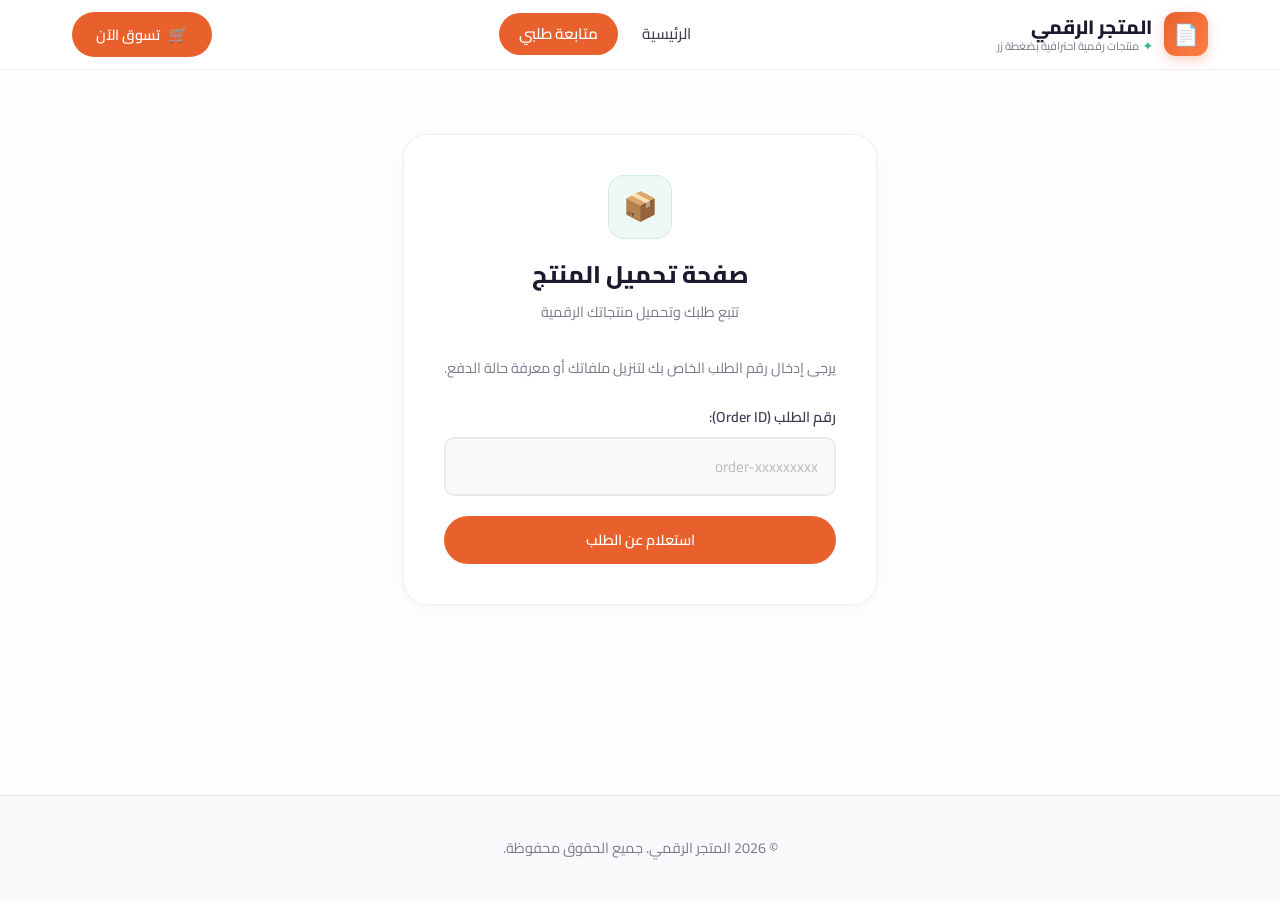
<file: client.html>
<!DOCTYPE html>
<html lang="ar" dir="rtl">
<head>
    <meta charset="UTF-8">
    <meta name="viewport" content="width=device-width, initial-scale=1.0">
    <title>تتبع طلبي - المتجر الرقمي</title>
    <meta name="description" content="تتبع حالة طلبك وتحميل منتجاتك الرقمية من المتجر الرقمي.">
    <link rel="stylesheet" href="style.css">
</head>
<body>

    <!-- ======================== HEADER ======================== -->
    <header>
        <div class="nav-container">
            <a href="index.html" class="logo">
                <div class="logo-icon">📄</div>
                <div class="logo-text">
                    <span class="logo-title">المتجر الرقمي</span>
                    <span class="logo-subtitle"><span class="dot">✦</span> منتجات رقمية احترافية بضغطة زر</span>
                </div>
            </a>
            <nav class="nav-center">
                <a href="index.html" class="nav-link">الرئيسية</a>
                <a href="client.html" class="nav-link active">متابعة طلبي</a>
            </nav>
            <div class="nav-actions">
                <a href="index.html" class="btn btn-primary">
                    <span class="btn-icon">🛒</span>
                    تسوق الآن
                </a>
            </div>
        </div>
    </header>

    <!-- ======================== MAIN CONTENT ======================== -->
    <main style="flex-grow: 1; display: flex; align-items: flex-start; justify-content: center; padding: 2rem;">
        <div class="client-card" style="margin-top: 2rem;">
            <div style="text-align: center; margin-bottom: 2rem;">
                <div style="width: 64px; height: 64px; background: var(--accent-lighter); border-radius: 16px; display: inline-flex; align-items: center; justify-content: center; font-size: 1.75rem; margin-bottom: 1rem; border: 1px solid rgba(44, 182, 125, 0.15);">📦</div>
                <h2 style="font-weight: 800; margin-bottom: 0.25rem;">صفحة تحميل المنتج</h2>
                <p style="color: var(--text-muted); font-size: 0.9rem;">تتبع طلبك وتحميل منتجاتك الرقمية</p>
            </div>

            <!-- Order Lookup Form -->
            <div id="lookup-section">
                <p style="color: var(--text-muted); margin-bottom: 1.5rem; text-align: center; font-size: 0.9rem;">يرجى إدخال رقم الطلب الخاص بك لتنزيل ملفاتك أو معرفة حالة الدفع.</p>
                <div class="form-group">
                    <label for="search-order-id">رقم الطلب (Order ID):</label>
                    <input type="text" id="search-order-id" class="form-control" placeholder="order-xxxxxxxxx">
                </div>
                <button id="lookup-btn" class="btn btn-primary" style="width: 100%; padding: 0.85rem;">استعلام عن الطلب</button>
            </div>

            <!-- Order Status Screen -->
            <div id="status-section" style="display: none;">
                <div style="border-bottom: 1px solid var(--border-color); padding-bottom: 1rem; margin-bottom: 1.5rem;">
                    <h3 id="status-product-title" style="font-weight: 700;">-</h3>
                    <p style="font-size: 0.85rem; color: var(--text-muted); margin-top: 0.25rem;">رقم الطلب: <span id="status-order-id" style="color: var(--primary); font-weight: 600;"></span></p>
                </div>

                <div class="form-group">
                    <label>حالة الطلب:</label>
                    <div style="margin-top: 0.5rem;">
                        <span id="status-badge" class="badge badge-pending">معلق</span>
                    </div>
                </div>

                <div class="form-group">
                    <label>تاريخ الطلب:</label>
                    <p id="status-order-date" style="color: var(--text-main); font-weight: 500;">-</p>
                </div>

                <div class="form-group">
                    <label>السعر:</label>
                    <p id="status-order-price" style="color: var(--primary); font-weight: 800; font-size: 1.25rem;">-</p>
                </div>

                <!-- Download Area (Active ONLY when approved) -->
                <div id="download-area" style="margin-top: 2rem; padding: 1.5rem; border-radius: 16px; background: rgba(34, 197, 94, 0.04); border: 1px solid rgba(34, 197, 94, 0.15); display: none; text-align: center;">
                    <p style="color: var(--success); font-weight: 700; margin-bottom: 1rem; font-size: 1.05rem;">🎉 تم تأكيد الدفع بنجاح! منتجك جاهز للتحميل الآن:</p>
                    <a id="download-link" href="#" class="btn btn-accent" style="width: 100%; text-decoration: none; padding: 0.85rem;" download>تنزيل المنتج الرقمي</a>
                </div>

                <!-- Pending Verification Box -->
                <div id="pending-area" style="margin-top: 2rem; padding: 1.5rem; border-radius: 16px; background: rgba(245, 158, 11, 0.04); border: 1px solid rgba(245, 158, 11, 0.15); text-align: center;">
                    <p style="color: #d97706; font-weight: 700;">⏳ الدفع قيد المراجعة</p>
                    <p style="font-size: 0.85rem; color: var(--text-muted); margin-top: 0.5rem;">سيقوم المدير بمراجعة الدفع عبر بريدي موب / CCP قريباً جداً، وتفعيل رابط التنزيل لك تلقائياً.</p>
                </div>

                <button id="back-btn" class="btn btn-outline" style="width: 100%; margin-top: 1.5rem;">الرجوع للاستعلام</button>
            </div>
        </div>
    </main>

    <!-- ======================== FOOTER ======================== -->
    <footer>
        <p>&copy; 2026 المتجر الرقمي. جميع الحقوق محفوظة.</p>
    </footer>

    <script src="app.js"></script>
    <script>
        document.addEventListener("DOMContentLoaded", () => {
            const lookupSection = document.getElementById("lookup-section");
            const statusSection = document.getElementById("status-section");
            const lookupBtn = document.getElementById("lookup-btn");
            const searchOrderIdInput = document.getElementById("search-order-id");
            const backBtn = document.getElementById("back-btn");

            // UI Elements for status view
            const statusProductTitle = document.getElementById("status-product-title");
            const statusOrderId = document.getElementById("status-order-id");
            const statusBadge = document.getElementById("status-badge");
            const statusOrderDate = document.getElementById("status-order-date");
            const statusOrderPrice = document.getElementById("status-order-price");
            const downloadArea = document.getElementById("download-area");
            const pendingArea = document.getElementById("pending-area");
            const downloadLink = document.getElementById("download-link");

            function showOrder(order) {
                statusProductTitle.textContent = order.productTitle;
                statusOrderId.textContent = order.id;
                statusOrderDate.textContent = order.date;
                statusOrderPrice.textContent = order.price;

                if (order.status === "approved") {
                    statusBadge.textContent = "تم التأكيد";
                    statusBadge.className = "badge badge-approved";
                    downloadArea.style.display = "block";
                    pendingArea.style.display = "none";

                    // Match with real product file link
                    const products = db.getProducts();
                    const prod = products.find(p => p.id === order.productId);
                    downloadLink.href = prod ? prod.downloadUrl : "#";
                } else {
                    statusBadge.textContent = "قيد المراجعة";
                    statusBadge.className = "badge badge-pending";
                    downloadArea.style.display = "none";
                    pendingArea.style.display = "block";
                }

                lookupSection.style.display = "none";
                statusSection.style.display = "block";
            }

            // Check if orderId is in URL query parameters
            const urlParams = new URLSearchParams(window.location.search);
            const urlOrderId = urlParams.get("orderId");
            if (urlOrderId) {
                const orders = db.getOrders();
                const foundOrder = orders.find(o => o.id === urlOrderId);
                if (foundOrder) {
                    showOrder(foundOrder);
                } else {
                    showToast("لم يتم العثور على طلب بهذا الرقم.", "error");
                }
            }

            lookupBtn.addEventListener("click", () => {
                const searchId = searchOrderIdInput.value.trim();
                if (!searchId) {
                    showToast("يرجى إدخال رقم الطلب أولاً.", "error");
                    return;
                }

                const orders = db.getOrders();
                const foundOrder = orders.find(o => o.id === searchId);
                if (foundOrder) {
                    showOrder(foundOrder);
                } else {
                    showToast("رقم الطلب غير صحيح أو غير موجود.", "error");
                }
            });

            backBtn.addEventListener("click", () => {
                // Clear URL param if present
                if (window.location.search) {
                    window.history.pushState({}, document.title, window.location.pathname);
                }
                statusSection.style.display = "none";
                lookupSection.style.display = "block";
                searchOrderIdInput.value = "";
            });
        });
    </script>
</body>
</html>
</file>
<file: style.css>
@import url('https://fonts.googleapis.com/css2?family=Cairo:wght@300;400;500;600;700;800;900&family=Tajawal:wght@300;400;500;700;800;900&display=swap');

:root {
    --bg-main: #fefefe;
    --bg-hero: linear-gradient(135deg, #fff5ec 0%, #ffecd2 20%, #fcb69f40 40%, #e8f5e9 70%, #d4f1e8 100%);
    --bg-section: linear-gradient(180deg, #ffffff 0%, #f8fdf9 100%);
    --card-bg: #ffffff;
    --card-bg-hover: #fffaf5;
    --border-color: rgba(0, 0, 0, 0.06);
    --border-color-hover: rgba(252, 143, 77, 0.3);
    --primary: #e8612d;
    --primary-light: #ff7e47;
    --primary-lighter: rgba(232, 97, 45, 0.08);
    --primary-hover: #d4531f;
    --accent: #2cb67d;
    --accent-light: #3dd190;
    --accent-lighter: rgba(44, 182, 125, 0.08);
    --accent-hover: #239b6a;
    --text-main: #1a1a2e;
    --text-secondary: #3d3d56;
    --text-muted: #7a7a8e;
    --danger: #ef4444;
    --danger-hover: #dc2626;
    --success: #22c55e;
    --warning: #f59e0b;
    --card-shadow: 0 4px 24px rgba(0, 0, 0, 0.04);
    --card-shadow-hover: 0 12px 40px rgba(0, 0, 0, 0.08);
    --transition: all 0.35s cubic-bezier(0.4, 0, 0.2, 1);
    --radius: 16px;
    --radius-sm: 10px;
    --radius-lg: 24px;
}

* {
    margin: 0;
    padding: 0;
    box-sizing: border-box;
}

html {
    scroll-behavior: smooth;
}

body {
    font-family: 'Cairo', 'Tajawal', sans-serif;
    background: var(--bg-main);
    color: var(--text-main);
    min-height: 100vh;
    display: flex;
    flex-direction: column;
    overflow-x: hidden;
    line-height: 1.7;
}

/* ========================
   HEADER & NAVIGATION
======================== */
header {
    position: sticky;
    top: 0;
    z-index: 100;
    background: rgba(255, 255, 255, 0.85);
    backdrop-filter: blur(20px);
    -webkit-backdrop-filter: blur(20px);
    border-bottom: 1px solid var(--border-color);
    transition: var(--transition);
}

header.scrolled {
    box-shadow: 0 2px 20px rgba(0, 0, 0, 0.06);
}

.nav-container {
    display: flex;
    justify-content: space-between;
    align-items: center;
    max-width: 1200px;
    margin: 0 auto;
    padding: 0.75rem 2rem;
}

.logo {
    display: flex;
    align-items: center;
    gap: 0.75rem;
    text-decoration: none;
    color: var(--text-main);
}

.logo-icon {
    width: 44px;
    height: 44px;
    background: linear-gradient(135deg, var(--primary) 0%, var(--primary-light) 100%);
    border-radius: 12px;
    display: flex;
    align-items: center;
    justify-content: center;
    color: white;
    font-size: 1.3rem;
    box-shadow: 0 4px 12px rgba(232, 97, 45, 0.3);
}

.logo-text {
    display: flex;
    flex-direction: column;
    line-height: 1.2;
}

.logo-title {
    font-weight: 800;
    font-size: 1.2rem;
    color: var(--text-main);
}

.logo-subtitle {
    font-size: 0.7rem;
    color: var(--text-muted);
    display: flex;
    align-items: center;
    gap: 0.25rem;
}

.logo-subtitle .dot {
    color: var(--accent);
    font-weight: 700;
}

.nav-center {
    display: flex;
    align-items: center;
    gap: 0.25rem;
}

.nav-link {
    padding: 0.5rem 1.25rem;
    border-radius: 50px;
    color: var(--text-secondary);
    text-decoration: none;
    font-weight: 500;
    font-size: 0.95rem;
    transition: var(--transition);
}

.nav-link:hover {
    color: var(--primary);
    background: var(--primary-lighter);
}

.nav-link.active {
    background: var(--primary);
    color: white;
    font-weight: 600;
}

.nav-actions {
    display: flex;
    align-items: center;
    gap: 0.75rem;
}

/* ========================
   BUTTONS
======================== */
.btn {
    display: inline-flex;
    align-items: center;
    justify-content: center;
    gap: 0.5rem;
    padding: 0.65rem 1.5rem;
    border-radius: 50px;
    font-weight: 600;
    font-size: 0.9rem;
    text-decoration: none;
    transition: var(--transition);
    cursor: pointer;
    border: none;
    font-family: inherit;
    line-height: 1.5;
}

.btn-primary {
    background: var(--primary);
    color: white;
}

.btn-primary:hover {
    background: var(--primary-hover);
    box-shadow: 0 4px 16px rgba(232, 97, 45, 0.35);
    transform: translateY(-1px);
}

.btn-outline {
    background: transparent;
    color: var(--text-secondary);
    border: 2px solid var(--border-color);
}

.btn-outline:hover {
    border-color: var(--primary);
    color: var(--primary);
    background: var(--primary-lighter);
}

.btn-accent {
    background: var(--accent);
    color: white;
}

.btn-accent:hover {
    background: var(--accent-hover);
    box-shadow: 0 4px 16px rgba(44, 182, 125, 0.35);
    transform: translateY(-1px);
}

.btn-danger {
    background: var(--danger);
    color: white;
}

.btn-danger:hover {
    background: var(--danger-hover);
}

.btn-ghost {
    background: rgba(255, 255, 255, 0.7);
    color: var(--text-secondary);
    border: 1px solid var(--border-color);
}

.btn-ghost:hover {
    background: white;
    border-color: var(--primary);
    color: var(--primary);
}

.btn-icon {
    font-size: 1rem;
}

/* ========================
   HERO SECTION
======================== */
.hero {
    background: var(--bg-hero);
    padding: 5rem 2rem 4rem;
    text-align: center;
    position: relative;
    overflow: hidden;
}

.hero::before {
    content: '';
    position: absolute;
    top: -50%;
    right: -30%;
    width: 700px;
    height: 700px;
    background: radial-gradient(circle, rgba(252, 182, 159, 0.15) 0%, transparent 70%);
    border-radius: 50%;
    animation: floatBubble 20s ease-in-out infinite;
}

.hero::after {
    content: '';
    position: absolute;
    bottom: -30%;
    left: -20%;
    width: 500px;
    height: 500px;
    background: radial-gradient(circle, rgba(44, 182, 125, 0.1) 0%, transparent 70%);
    border-radius: 50%;
    animation: floatBubble 15s ease-in-out infinite reverse;
}

@keyframes floatBubble {
    0%, 100% { transform: translate(0, 0); }
    33% { transform: translate(30px, -20px); }
    66% { transform: translate(-20px, 15px); }
}

.hero-content {
    position: relative;
    z-index: 2;
    max-width: 700px;
    margin: 0 auto;
}

.hero-badge {
    display: inline-flex;
    align-items: center;
    gap: 0.5rem;
    background: rgba(232, 97, 45, 0.1);
    color: var(--primary);
    padding: 0.5rem 1.25rem;
    border-radius: 50px;
    font-size: 0.85rem;
    font-weight: 600;
    margin-bottom: 1.5rem;
    border: 1px solid rgba(232, 97, 45, 0.15);
}

.hero-badge .badge-icon {
    font-size: 0.9rem;
}

.hero h1 {
    font-size: 2.75rem;
    font-weight: 900;
    line-height: 1.3;
    margin-bottom: 1.25rem;
    color: var(--text-main);
}

.hero h1 .highlight {
    color: var(--primary);
    position: relative;
}

.hero-description {
    font-size: 1rem;
    color: var(--text-muted);
    margin-bottom: 2rem;
    max-width: 550px;
    margin-inline: auto;
    background: rgba(255, 255, 255, 0.6);
    padding: 0.75rem 1.5rem;
    border-radius: var(--radius-sm);
    backdrop-filter: blur(10px);
    border: 1px dashed rgba(0, 0, 0, 0.08);
}

.hero-description a {
    color: var(--primary);
    font-weight: 600;
    text-decoration: none;
}

.hero-buttons {
    display: flex;
    gap: 1rem;
    justify-content: center;
    flex-wrap: wrap;
}

/* ========================
   SECTIONS
======================== */
.section {
    padding: 5rem 2rem;
    background: var(--bg-section);
}

.section-header {
    text-align: center;
    margin-bottom: 3.5rem;
}

.section-badge {
    display: inline-flex;
    align-items: center;
    gap: 0.4rem;
    background: var(--accent-lighter);
    color: var(--accent);
    padding: 0.4rem 1rem;
    border-radius: 50px;
    font-size: 0.8rem;
    font-weight: 600;
    margin-bottom: 1rem;
    border: 1px solid rgba(44, 182, 125, 0.15);
}

.section-title {
    font-size: 2rem;
    font-weight: 800;
    color: var(--text-main);
    margin-bottom: 0.75rem;
}

.section-subtitle {
    font-size: 1rem;
    color: var(--text-muted);
    max-width: 500px;
    margin: 0 auto;
}

/* ========================
   FEATURE CARDS
======================== */
.features-grid {
    display: grid;
    grid-template-columns: repeat(auto-fit, minmax(280px, 1fr));
    gap: 1.5rem;
    max-width: 1000px;
    margin: 0 auto;
}

.feature-card {
    background: var(--card-bg);
    border: 1px solid var(--border-color);
    border-radius: var(--radius-lg);
    padding: 2.5rem 2rem;
    text-align: center;
    transition: var(--transition);
    position: relative;
    overflow: hidden;
}

.feature-card::before {
    content: '';
    position: absolute;
    top: 0;
    left: 0;
    right: 0;
    height: 4px;
    background: linear-gradient(90deg, var(--primary), var(--accent));
    opacity: 0;
    transition: var(--transition);
}

.feature-card:hover {
    transform: translateY(-6px);
    box-shadow: var(--card-shadow-hover);
    border-color: var(--border-color-hover);
}

.feature-card:hover::before {
    opacity: 1;
}

.feature-icon {
    width: 60px;
    height: 60px;
    border-radius: var(--radius);
    display: inline-flex;
    align-items: center;
    justify-content: center;
    font-size: 1.5rem;
    margin-bottom: 1.25rem;
}

.feature-icon.green {
    background: var(--accent-lighter);
    color: var(--accent);
    border: 1px solid rgba(44, 182, 125, 0.15);
}

.feature-icon.orange {
    background: var(--primary-lighter);
    color: var(--primary);
    border: 1px solid rgba(232, 97, 45, 0.15);
}

.feature-icon.purple {
    background: rgba(139, 92, 246, 0.08);
    color: #8b5cf6;
    border: 1px solid rgba(139, 92, 246, 0.15);
}

.feature-icon.blue {
    background: rgba(59, 130, 246, 0.08);
    color: #3b82f6;
    border: 1px solid rgba(59, 130, 246, 0.15);
}

.feature-card h3 {
    font-size: 1.1rem;
    font-weight: 700;
    margin-bottom: 0.5rem;
    color: var(--text-main);
}

.feature-card p {
    font-size: 0.9rem;
    color: var(--text-muted);
    line-height: 1.6;
}

/* ========================
   PRODUCTS GRID
======================== */
.container {
    max-width: 1200px;
    margin: 0 auto;
    padding: 0 2rem;
    width: 100%;
}

.products-grid {
    display: grid;
    grid-template-columns: repeat(auto-fill, minmax(300px, 1fr));
    gap: 2rem;
    margin-top: 2rem;
}

.product-card {
    background: var(--card-bg);
    border: 1px solid var(--border-color);
    border-radius: var(--radius-lg);
    overflow: hidden;
    transition: var(--transition);
    display: flex;
    flex-direction: column;
}

.product-card:hover {
    transform: translateY(-6px);
    box-shadow: var(--card-shadow-hover);
    border-color: var(--border-color-hover);
}

.product-image {
    width: 100%;
    height: 200px;
    object-fit: cover;
    border-bottom: 1px solid var(--border-color);
}

.product-info {
    padding: 1.5rem;
    display: flex;
    flex-direction: column;
    flex-grow: 1;
}

.product-title {
    font-size: 1.15rem;
    font-weight: 700;
    margin-bottom: 0.5rem;
    color: var(--text-main);
}

.product-description {
    color: var(--text-muted);
    font-size: 0.9rem;
    margin-bottom: 1.25rem;
    line-height: 1.6;
    flex-grow: 1;
}

.product-footer {
    display: flex;
    justify-content: space-between;
    align-items: center;
    margin-top: auto;
    padding-top: 1rem;
    border-top: 1px solid var(--border-color);
}

.product-price {
    font-size: 1.35rem;
    font-weight: 800;
    color: var(--primary);
}

/* ========================
   MODAL STYLING
======================== */
.modal {
    position: fixed;
    top: 0;
    left: 0;
    right: 0;
    bottom: 0;
    z-index: 1000;
    display: flex;
    align-items: center;
    justify-content: center;
    background: rgba(26, 26, 46, 0.5);
    backdrop-filter: blur(4px);
    opacity: 0;
    pointer-events: none;
    transition: opacity 0.3s ease;
    padding: 1.5rem;
}

.modal.active {
    opacity: 1;
    pointer-events: all;
}

.modal-content {
    width: 100%;
    max-width: 550px;
    padding: 2rem;
    position: relative;
    background: var(--card-bg);
    border-radius: var(--radius-lg);
    box-shadow: 0 20px 60px rgba(0, 0, 0, 0.15);
    border: 1px solid var(--border-color);
    transform: scale(0.9) translateY(20px);
    transition: transform 0.35s cubic-bezier(0.34, 1.56, 0.64, 1);
}

.modal.active .modal-content {
    transform: scale(1) translateY(0);
}

.close-btn {
    position: absolute;
    top: 1.25rem;
    left: 1.25rem;
    background: rgba(0, 0, 0, 0.04);
    border: none;
    color: var(--text-muted);
    font-size: 1.3rem;
    cursor: pointer;
    transition: var(--transition);
    width: 36px;
    height: 36px;
    border-radius: 50%;
    display: flex;
    align-items: center;
    justify-content: center;
}

.close-btn:hover {
    color: var(--danger);
    background: rgba(239, 68, 68, 0.08);
}

/* ========================
   FORMS
======================== */
.form-group {
    margin-bottom: 1.25rem;
}

.form-group label {
    display: block;
    margin-bottom: 0.5rem;
    font-weight: 600;
    color: var(--text-secondary);
    font-size: 0.9rem;
}

.form-control {
    width: 100%;
    padding: 0.8rem 1rem;
    background: #f8f9fa;
    border: 2px solid var(--border-color);
    border-radius: var(--radius-sm);
    color: var(--text-main);
    font-size: 0.95rem;
    font-family: inherit;
    outline: none;
    transition: var(--transition);
}

.form-control:focus {
    border-color: var(--primary);
    background: white;
    box-shadow: 0 0 0 4px rgba(232, 97, 45, 0.1);
}

.form-control::placeholder {
    color: #bbb;
}

/* ========================
   PAYMENT INFO BOX
======================== */
.payment-info {
    background: var(--primary-lighter);
    border: 2px dashed rgba(232, 97, 45, 0.2);
    border-radius: var(--radius);
    padding: 1.25rem;
    margin-bottom: 1.5rem;
    font-size: 0.9rem;
}

.payment-details {
    display: grid;
    grid-template-columns: auto 1fr;
    gap: 0.5rem 1rem;
    margin-top: 0.75rem;
}

.payment-details span:nth-child(odd) {
    font-weight: 700;
    color: var(--primary);
}

/* ========================
   ORDER TABLE & ADMIN
======================== */
.order-table {
    width: 100%;
    border-collapse: collapse;
    margin-top: 1.5rem;
}

.order-table th,
.order-table td {
    padding: 1rem;
    text-align: right;
    border-bottom: 1px solid var(--border-color);
}

.order-table th {
    font-weight: 700;
    color: var(--text-muted);
    font-size: 0.85rem;
    text-transform: uppercase;
    letter-spacing: 0.5px;
    background: #f8f9fa;
}

.order-table tr:hover td {
    background: #fafbfc;
}

.badge {
    display: inline-block;
    padding: 0.3rem 0.85rem;
    border-radius: 50px;
    font-size: 0.8rem;
    font-weight: 700;
}

.badge-pending {
    background: rgba(245, 158, 11, 0.1);
    color: #d97706;
}

.badge-approved {
    background: rgba(34, 197, 94, 0.1);
    color: #16a34a;
}

/* ========================
   RECEIPT THUMBNAIL
======================== */
.receipt-thumb {
    width: 50px;
    height: 50px;
    object-fit: cover;
    border-radius: 8px;
    cursor: pointer;
    transition: var(--transition);
    border: 2px solid var(--border-color);
}

.receipt-thumb:hover {
    transform: scale(1.15);
    border-color: var(--primary);
}

/* ========================
   STATS CARDS
======================== */
.stats-grid {
    display: grid;
    grid-template-columns: repeat(auto-fit, minmax(200px, 1fr));
    gap: 1.5rem;
    margin-bottom: 2rem;
}

.stat-card {
    background: var(--card-bg);
    border: 1px solid var(--border-color);
    border-radius: var(--radius);
    padding: 1.5rem;
    text-align: center;
    transition: var(--transition);
}

.stat-card:hover {
    transform: translateY(-3px);
    box-shadow: var(--card-shadow-hover);
}

.stat-number {
    font-size: 2rem;
    font-weight: 900;
    color: var(--primary);
    margin-bottom: 0.25rem;
}

.stat-label {
    font-size: 0.85rem;
    color: var(--text-muted);
    font-weight: 500;
}

/* ========================
   FOOTER
======================== */
footer {
    text-align: center;
    padding: 2.5rem 2rem;
    background: #f8f9fa;
    border-top: 1px solid var(--border-color);
    margin-top: auto;
    color: var(--text-muted);
    font-size: 0.9rem;
}

footer .footer-links {
    display: flex;
    justify-content: center;
    gap: 2rem;
    margin-bottom: 1rem;
}

footer .footer-links a {
    color: var(--text-muted);
    text-decoration: none;
    transition: var(--transition);
}

footer .footer-links a:hover {
    color: var(--primary);
}

/* ========================
   GLASS CARD UTILITY
======================== */
.glass-card {
    background: rgba(255, 255, 255, 0.8);
    backdrop-filter: blur(12px);
    -webkit-backdrop-filter: blur(12px);
    border: 1px solid var(--border-color);
    border-radius: var(--radius-lg);
    box-shadow: var(--card-shadow);
}

/* ========================
   ADMIN SPECIFIC
======================== */
.admin-container {
    max-width: 1200px;
    margin: 2rem auto;
    padding: 2rem;
    background: var(--card-bg);
    border: 1px solid var(--border-color);
    border-radius: var(--radius-lg);
    box-shadow: var(--card-shadow);
}

.header-actions {
    display: flex;
    justify-content: space-between;
    align-items: center;
    margin-bottom: 2rem;
    border-bottom: 1px solid var(--border-color);
    padding-bottom: 1rem;
    flex-wrap: wrap;
    gap: 1rem;
}

#receipt-preview-img {
    max-width: 100%;
    max-height: 70vh;
    border-radius: 12px;
    box-shadow: 0 4px 20px rgba(0, 0, 0, 0.15);
}

/* ========================
   ADMIN PRODUCTS MANAGER
======================== */
.admin-tab-btn {
    padding: 0.6rem 1.25rem;
    border-radius: 50px;
    font-weight: 600;
    font-size: 0.9rem;
    cursor: pointer;
    border: 1px solid var(--border-color);
    background: #f8f9fa;
    color: var(--text-secondary);
    transition: var(--transition);
}

.admin-tab-btn.active {
    background: var(--primary);
    color: white;
    border-color: var(--primary);
    box-shadow: 0 4px 14px rgba(232, 97, 45, 0.25);
}

.product-admin-card {
    background: var(--card-bg);
    border: 1px solid var(--border-color);
    border-radius: var(--radius-lg);
    overflow: hidden;
    transition: var(--transition);
    display: flex;
    flex-direction: column;
    position: relative;
}

.product-admin-card:hover {
    box-shadow: var(--card-shadow-hover);
    border-color: var(--border-color-hover);
    transform: translateY(-4px);
}

.product-status-badge {
    position: absolute;
    top: 12px;
    right: 12px;
    padding: 0.25rem 0.75rem;
    border-radius: 50px;
    font-size: 0.75rem;
    font-weight: 700;
    z-index: 2;
}

.product-status-badge.active {
    background: rgba(34, 197, 94, 0.9);
    color: white;
}

.product-status-badge.hidden {
    background: rgba(239, 68, 68, 0.9);
    color: white;
}

.product-admin-actions {
    display: flex;
    gap: 0.5rem;
    align-items: center;
}

.action-icon-btn {
    width: 34px;
    height: 34px;
    border-radius: 8px;
    border: 1px solid var(--border-color);
    background: #f8f9fa;
    color: var(--text-secondary);
    display: inline-flex;
    align-items: center;
    justify-content: center;
    cursor: pointer;
    transition: var(--transition);
    font-size: 0.9rem;
}

.action-icon-btn:hover {
    background: var(--primary-lighter);
    color: var(--primary);
    border-color: var(--primary);
}

.action-icon-btn.delete:hover {
    background: rgba(239, 68, 68, 0.1);
    color: var(--danger);
    border-color: var(--danger);
}

.file-upload-dropzone {
    border: 2px dashed var(--border-color);
    border-radius: var(--radius);
    padding: 1.5rem;
    text-align: center;
    background: #fdfdfd;
    cursor: pointer;
    transition: var(--transition);
}

.file-upload-dropzone:hover {
    border-color: var(--primary);
    background: var(--primary-lighter);
}

.image-preview-wrapper {
    position: relative;
    width: 100px;
    height: 100px;
    border-radius: 12px;
    overflow: hidden;
    border: 2px solid var(--border-color);
}

.image-preview-wrapper img {
    width: 100%;
    height: 100%;
    object-fit: cover;
}

.remove-img-btn {
    position: absolute;
    top: 4px;
    left: 4px;
    background: rgba(0, 0, 0, 0.6);
    color: white;
    border: none;
    border-radius: 50%;
    width: 22px;
    height: 22px;
    cursor: pointer;
    font-size: 0.8rem;
    display: flex;
    align-items: center;
    justify-content: center;
}

/* ========================
   LOGIN CARD
======================== */
.login-card {
    max-width: 420px;
    margin: 6rem auto;
    padding: 2.5rem;
    background: var(--card-bg);
    border: 1px solid var(--border-color);
    border-radius: var(--radius-lg);
    box-shadow: var(--card-shadow);
}

/* ========================
   CLIENT PORTAL
======================== */
.client-card {
    max-width: 600px;
    margin: 4rem auto;
    padding: 2.5rem;
    background: var(--card-bg);
    border: 1px solid var(--border-color);
    border-radius: var(--radius-lg);
    box-shadow: var(--card-shadow);
}

/* ========================
   TOAST NOTIFICATION
======================== */
.toast {
    position: fixed;
    bottom: 24px;
    right: 24px;
    padding: 1rem 1.75rem;
    z-index: 9999;
    border-radius: var(--radius-sm);
    font-size: 0.9rem;
    font-weight: 600;
    color: white;
    background: var(--text-main);
    box-shadow: 0 8px 32px rgba(0, 0, 0, 0.15);
    transform: translateY(100px);
    opacity: 0;
    transition: all 0.4s cubic-bezier(0.34, 1.56, 0.64, 1);
    direction: rtl;
}

.toast.show {
    transform: translateY(0);
    opacity: 1;
}

.toast.success {
    border-right: 4px solid var(--success);
}

.toast.error {
    border-right: 4px solid var(--danger);
}

/* ========================
   RESPONSIVE
======================== */
@media (max-width: 768px) {
    .nav-container {
        padding: 0.75rem 1rem;
        flex-wrap: wrap;
        gap: 0.75rem;
    }

    .nav-center {
        order: 3;
        width: 100%;
        justify-content: center;
        flex-wrap: wrap;
        gap: 0.25rem;
    }

    .nav-actions {
        gap: 0.5rem;
    }

    .hero {
        padding: 3.5rem 1.25rem 3rem;
    }

    .hero h1 {
        font-size: 1.85rem;
    }

    .hero-description {
        font-size: 0.9rem;
        padding: 0.6rem 1rem;
    }

    .hero-buttons {
        flex-direction: column;
        align-items: center;
    }

    .section {
        padding: 3rem 1.25rem;
    }

    .section-title {
        font-size: 1.5rem;
    }

    .features-grid {
        grid-template-columns: 1fr;
    }

    .products-grid {
        grid-template-columns: 1fr;
    }

    .header-actions {
        flex-direction: column;
        align-items: stretch;
        text-align: center;
    }

    .stats-grid {
        grid-template-columns: repeat(2, 1fr);
    }
}

@media (max-width: 480px) {
    .hero h1 {
        font-size: 1.5rem;
    }

    .btn {
        font-size: 0.85rem;
        padding: 0.55rem 1.2rem;
    }

    .stats-grid {
        grid-template-columns: 1fr;
    }
}

/* ========================
   ANIMATIONS
======================== */
@keyframes fadeInUp {
    from {
        opacity: 0;
        transform: translateY(30px);
    }
    to {
        opacity: 1;
        transform: translateY(0);
    }
}

@keyframes fadeIn {
    from { opacity: 0; }
    to { opacity: 1; }
}

.animate-in {
    animation: fadeInUp 0.6s ease forwards;
}

.animate-delay-1 { animation-delay: 0.1s; }
.animate-delay-2 { animation-delay: 0.2s; }
.animate-delay-3 { animation-delay: 0.3s; }
.animate-delay-4 { animation-delay: 0.4s; }

/* ========================
   SCROLLBAR
======================== */
::-webkit-scrollbar {
    width: 8px;
}

::-webkit-scrollbar-track {
    background: #f1f1f1;
}

::-webkit-scrollbar-thumb {
    background: #ccc;
    border-radius: 4px;
}

::-webkit-scrollbar-thumb:hover {
    background: #aaa;
}

/* ========================
   RTL SUPPORT
======================== */
[dir="rtl"] {
    text-align: right;
}

[dir="rtl"] .close-btn {
    left: 1.25rem;
    right: auto;
}

[dir="rtl"] .toast {
    right: auto;
    left: 24px;
    border-right: none;
}

[dir="rtl"] .toast.success {
    border-left: 4px solid var(--success);
}

[dir="rtl"] .toast.error {
    border-left: 4px solid var(--danger);
}
</file>
